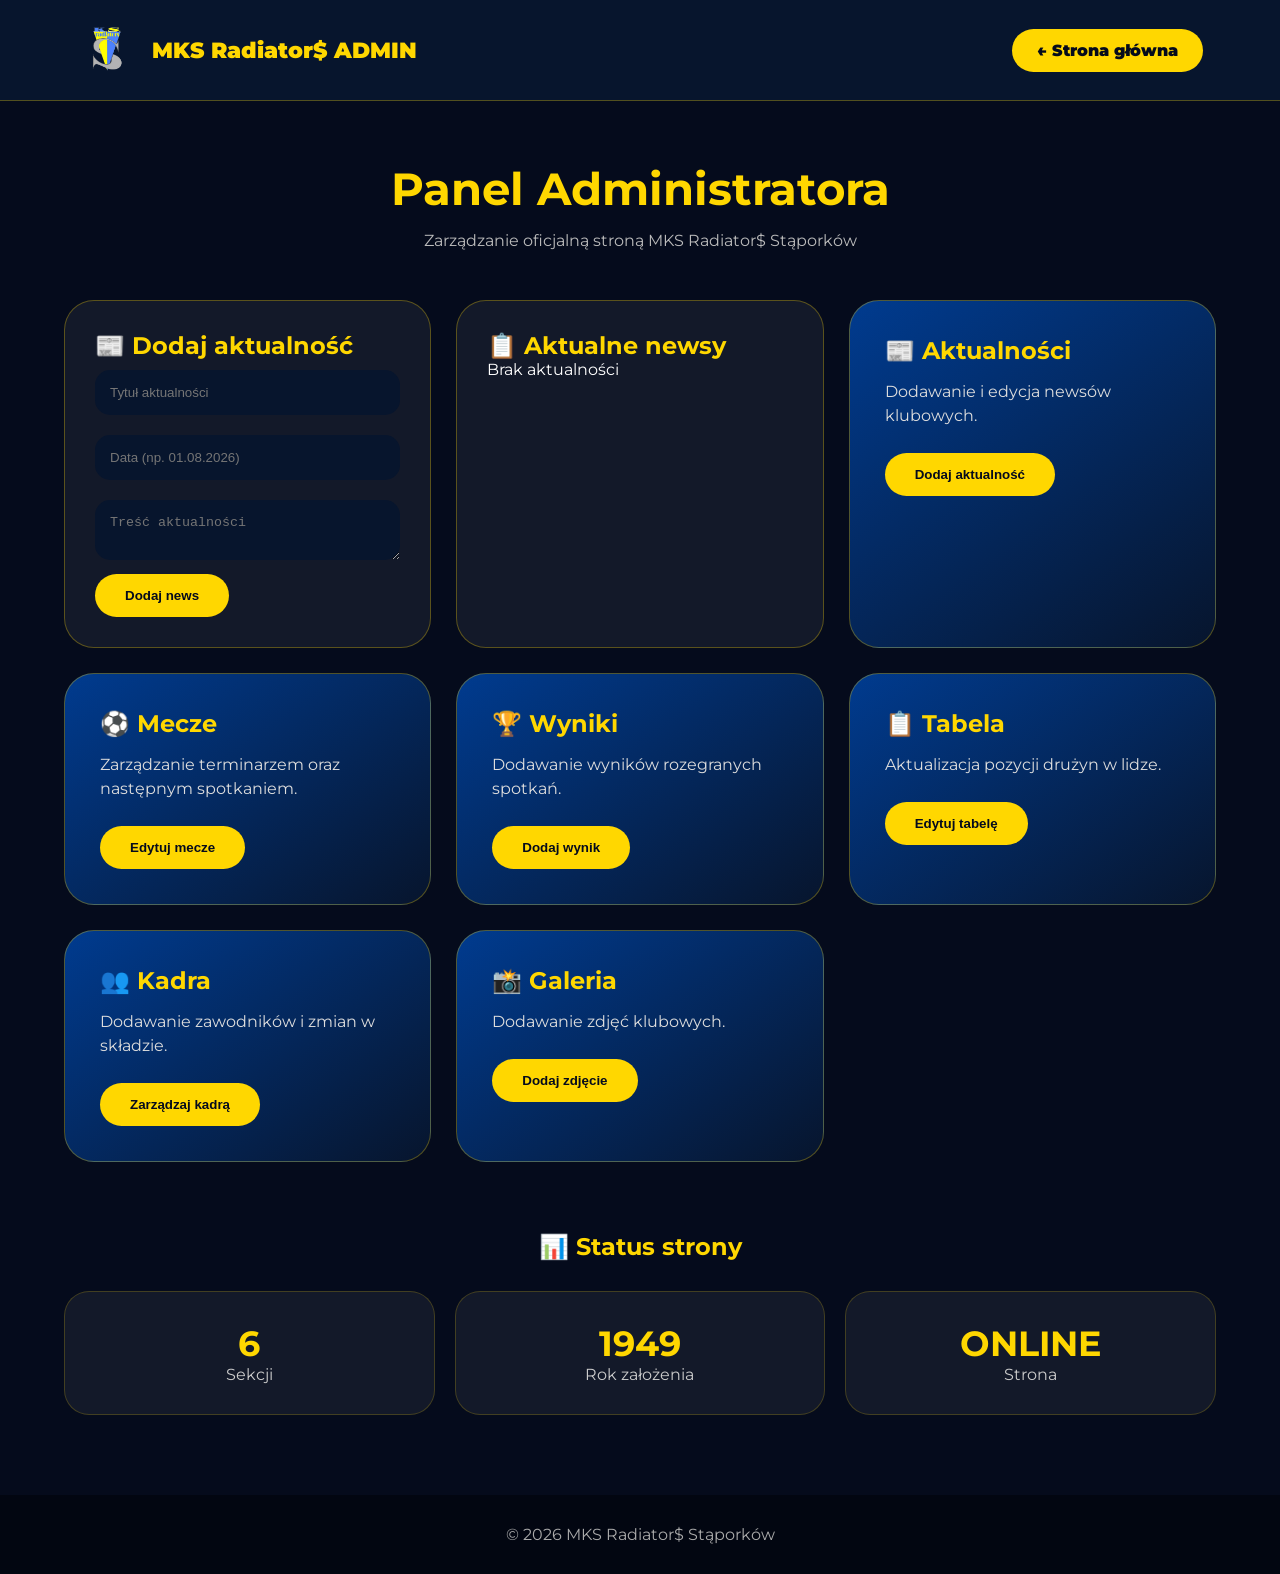
<file: admin.html>
<!DOCTYPE html>
<html lang="pl">

<head>

<meta charset="UTF-8">
<meta name="viewport" content="width=device-width, initial-scale=1.0">

<title>MKS Radiator$ Admin</title>

<link rel="stylesheet" href="admin.css">

</head>


<body>


<header>

<div class="logo">

<img src="herb.png.PNG">

<span>MKS Radiator$ ADMIN</span>

</div>


<a href="index.html" class="back">
← Strona główna
</a>

</header>



<main>


<h1>Panel Administratora</h1>

<p class="subtitle">
Zarządzanie oficjalną stroną MKS Radiator$ Stąporków
</p>



<div class="dashboard">

<div class="admin-box">

<h2>📰 Dodaj aktualność</h2>

<input id="newsTitle" placeholder="Tytuł aktualności">

<input id="newsDate" placeholder="Data (np. 01.08.2026)">

<textarea id="newsText" placeholder="Treść aktualności"></textarea>


<button onclick="addNews()">
Dodaj news
</button>


</div>



<div class="admin-box">

<h2>📋 Aktualne newsy</h2>

<div id="newsList">

Brak aktualności

</div>

</div>


  

<div class="admin-card">

<h2>📰 Aktualności</h2>

<p>
Dodawanie i edycja newsów klubowych.
</p>

<button>
Dodaj aktualność
</button>

</div>




<div class="admin-card">

<h2>⚽ Mecze</h2>

<p>
Zarządzanie terminarzem oraz następnym spotkaniem.
</p>

<button>
Edytuj mecze
</button>

</div>




<div class="admin-card">

<h2>🏆 Wyniki</h2>

<p>
Dodawanie wyników rozegranych spotkań.
</p>

<button>
Dodaj wynik
</button>

</div>




<div class="admin-card">

<h2>📋 Tabela</h2>

<p>
Aktualizacja pozycji drużyn w lidze.
</p>

<button>
Edytuj tabelę
</button>

</div>




<div class="admin-card">

<h2>👥 Kadra</h2>

<p>
Dodawanie zawodników i zmian w składzie.
</p>

<button>
Zarządzaj kadrą
</button>

</div>




<div class="admin-card">

<h2>📸 Galeria</h2>

<p>
Dodawanie zdjęć klubowych.
</p>

<button>
Dodaj zdjęcie
</button>

</div>




</div>



<section class="status">


<h2>📊 Status strony</h2>


<div class="stats">


<div>
<strong>6</strong>
<span>Sekcji</span>
</div>


<div>
<strong>1949</strong>
<span>Rok założenia</span>
</div>


<div>
<strong>ONLINE</strong>
<span>Strona</span>
</div>


</div>


</section>



</main>




<footer>

© 2026 MKS Radiator$ Stąporków

</footer>

<script src="admin.js"></script>

</body>

</html>
</file>
<file: admin.css>
@import url('https://fonts.googleapis.com/css2?family=Montserrat:wght@400;700;900&display=swap');


*{
margin:0;
padding:0;
box-sizing:border-box;
}


body{

font-family:Montserrat,Arial;

background:#050b1c;

color:white;

min-height:100vh;

}



header{

display:flex;

justify-content:space-between;

align-items:center;

padding:20px 6%;

background:#07152d;

border-bottom:1px solid rgba(255,215,0,.3);

}



.logo{

display:flex;

align-items:center;

gap:15px;

}



.logo img{

width:60px;

height:60px;

object-fit:contain;

}



.logo span{

font-size:22px;

font-weight:900;

color:#FFD700;

}



.back{

text-decoration:none;

color:#050b1c;

background:#FFD700;

padding:12px 25px;

border-radius:30px;

font-weight:900;

}



main{

width:90%;

max-width:1200px;

margin:60px auto;

}



h1{

text-align:center;

font-size:45px;

color:#FFD700;

}



.subtitle{

text-align:center;

color:#bbb;

margin:15px 0 50px;

}



.dashboard{

display:grid;

grid-template-columns:repeat(3,1fr);

gap:25px;

}



.admin-card{

padding:35px;

border-radius:30px;

background:

linear-gradient(
145deg,
#003B8F,
#07152d
);

border:1px solid rgba(255,215,0,.3);

transition:.3s;

}



.admin-card:hover{

transform:translateY(-8px);

border-color:#FFD700;

box-shadow:0 20px 50px rgba(255,215,0,.15);

}



.admin-card h2{

color:#FFD700;

margin-bottom:15px;

}



.admin-card p{

color:#ddd;

line-height:1.5;

margin-bottom:25px;

}



button{

border:none;

padding:12px 25px;

border-radius:30px;

background:#FFD700;

color:#050b1c;

font-weight:900;

cursor:pointer;

}



.status{

margin-top:70px;

}



.status h2{

color:#FFD700;

text-align:center;

}



.stats{

margin-top:30px;

display:grid;

grid-template-columns:repeat(3,1fr);

gap:20px;

}



.stats div{

padding:30px;

text-align:center;

background:rgba(255,255,255,.06);

border-radius:25px;

border:1px solid rgba(255,215,0,.2);

}



.stats strong{

display:block;

font-size:35px;

color:#FFD700;

}



.stats span{

color:#ccc;

}



footer{

margin-top:80px;

padding:30px;

text-align:center;

background:#020611;

color:#aaa;

}



@media(max-width:800px){

.dashboard{

grid-template-columns:1fr;

}


.stats{

grid-template-columns:1fr;

}


header{

flex-direction:column;

gap:20px;

}


h1{

font-size:32px;

}

}
body{
    margin:0;
    font-family:'Montserrat',Arial,sans-serif;
    background:#050b1c;
    color:white;
}


.admin-header{
    background:
    linear-gradient(135deg,#003B8F,#050b1c);
    padding:30px;
    text-align:center;
    border-bottom:2px solid #FFD700;
}


.admin-header h1{
    color:#FFD700;
    margin:0;
}


.admin-container{

    width:min(1200px,92%);
    margin:40px auto;

    display:grid;
    grid-template-columns:repeat(2,1fr);
    gap:30px;

}


.admin-box{

    background:
    rgba(255,255,255,.06);

    border:1px solid rgba(255,215,0,.3);

    border-radius:30px;

    padding:30px;

}



.admin-box h2{

    color:#FFD700;

}



input, textarea, select{

    width:100%;

    padding:15px;

    margin:10px 0;

    border-radius:15px;

    border:none;

    background:#07152d;

    color:white;

}



button{

    background:#FFD700;

    color:#050b1c;

    padding:14px 30px;

    border:none;

    border-radius:30px;

    font-weight:900;

    cursor:pointer;

}



button:hover{

    transform:translateY(-3px);

}



@media(max-width:700px){

.admin-container{

grid-template-columns:1fr;

}

}
.saved-news{

margin-top:20px;

padding:20px;

border-radius:20px;

background:rgba(255,255,255,.06);

border:1px solid rgba(255,215,0,.25);

}



.saved-news h3{

color:#FFD700;

margin-bottom:10px;

}



.saved-news span{

color:#aaa;

font-size:13px;

}



.saved-news p{

margin-top:10px;

color:#ddd;

}
</file>
